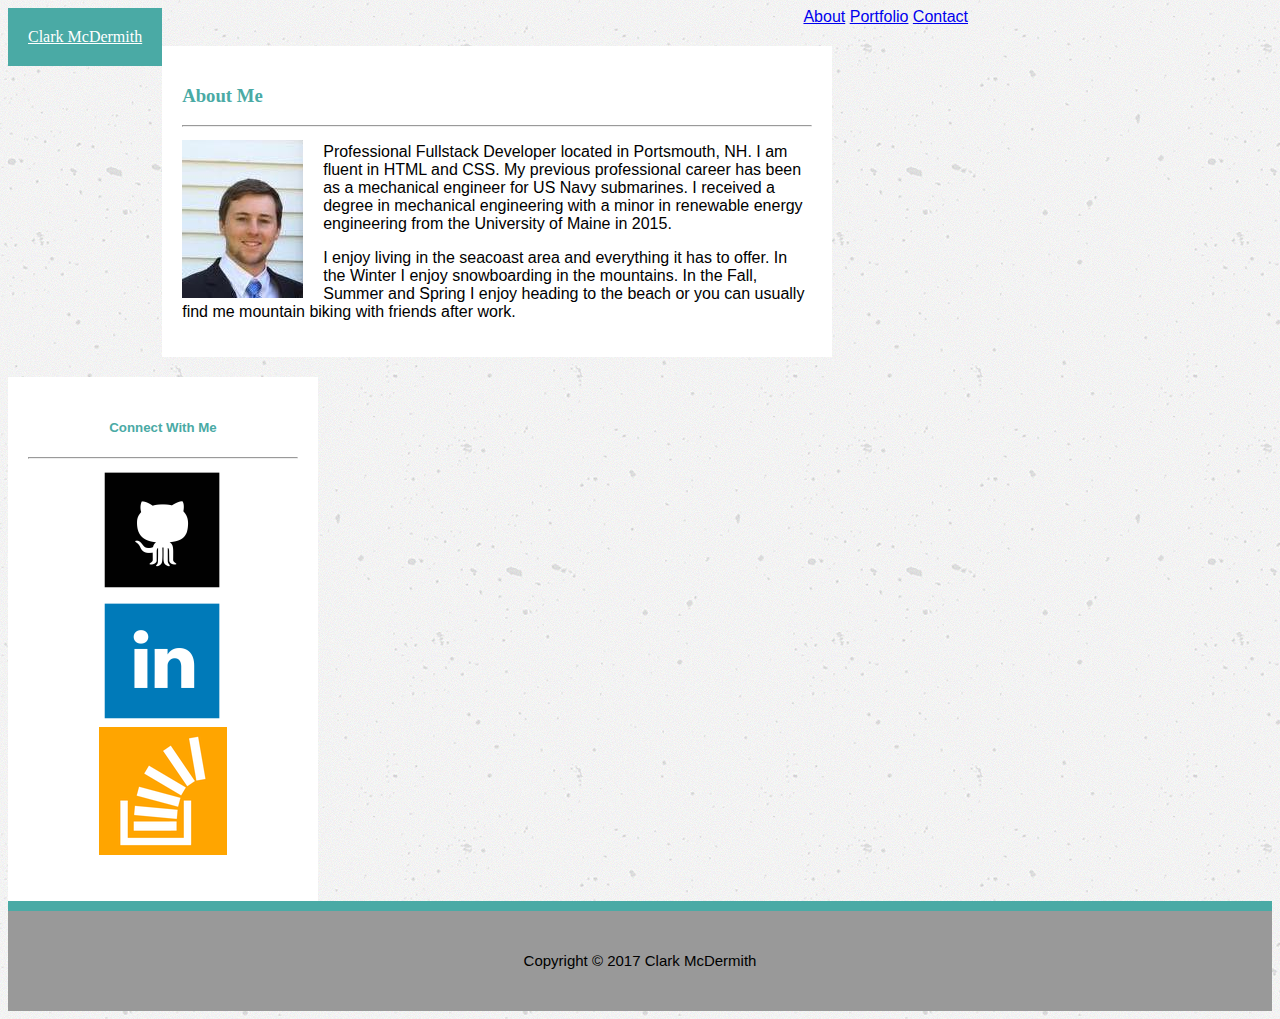
<file: index.html>
<!DOCTYPE html>
<html>
<head>
	<title>About</title>
	<meta charset="utf-8">
	<meta name="viewport" content="width=device-width, initial-scale=1, shrink-to-fit=no">
	<link rel="stylesheet" href="https://maxcdn.bootstrapcdn.com/bootstrap/4.0.0-beta.2/css/bootstrap.min.css" integrity="sha384-PsH8R72JQ3SOdhVi3uxftmaW6Vc51MKb0q5P2rRUpPvrszuE4W1povHYgTpBfshb" crossorigin="anonymous">
	<link rel="stylesheet" type="text/css" href="style.css">
</head>

<body>
	<nav class="navbar navbar-expand-lg navbar-light background-color">
		<div class="container container-width">
	  		<a class="navbar-brand navbar-expand-lg nav-left" id="icon" href="index.html">Clark McDermith</a>
	  		<div class="nav-right" id="navbarNavAltMarkup">
			    <div class="navbar-nav">
					<a class="nav-item nav-link" href="index.html">About</a>
					<a class="nav-item nav-link" href="portfolio.html">Portfolio</a>
					<a class="nav-item nav-link" href="contact.html">Contact</a>

				</div>
	    	</div>
	    </div>
	</nav>

	<div class="container container-width">
		<div class="custom-container">
			<h3>
				About Me
			</h3>
			<hr>

			<img src="images/profile.jpg" id="profilePicture">
			<p>
				Professional Fullstack Developer located in Portsmouth, NH. I am fluent in HTML and CSS. My previous professional career has been as a mechanical engineer for US Navy submarines. I received a degree in mechanical engineering with a minor in renewable energy engineering from the University of Maine in 2015.
			</p>

			<p>
				I enjoy living in the seacoast area and everything it has to offer. In the Winter I enjoy snowboarding in the mountains. In the Fall, Summer and Spring I enjoy heading to the beach or you can usually find me mountain biking with friends after work.
			</p>
		</div>

		<div id="connectWithMe">
			<h5>
				Connect With Me
			<h5>
			<hr>
			<div>
				<div class="row">
		    		<div class="col">
		  				<a href="https://github.io/clarkwmcd">
							<img src="images/githublogo.png" class="img-fluid" alt="Responsive image">
						</a>
		    		</div>
		    		<div class="col">
		    			<a href="https://www.linkedin.com/in/clark-mcdermith-20388569/">
							<img src="images/linkedinlogo.png" class="img-fluid" alt="Responsive image">
						</a>
		      		</div>
		    		<div class="col">
		      			<a href="https://stackoverflow.com/users/8723357/clark-mcdermith">
							<img src="images/stackoverflowlogo.png" class="img-fluid" alt="Responsive image">
						</a>
		    		</div>
		  		</div>
			</div>
		</div>
	</div>

<footer class="fixed-bottom">
	<div>Copyright &copy; 2017 Clark McDermith</div>
</footer>

</body>
</html>
</file>
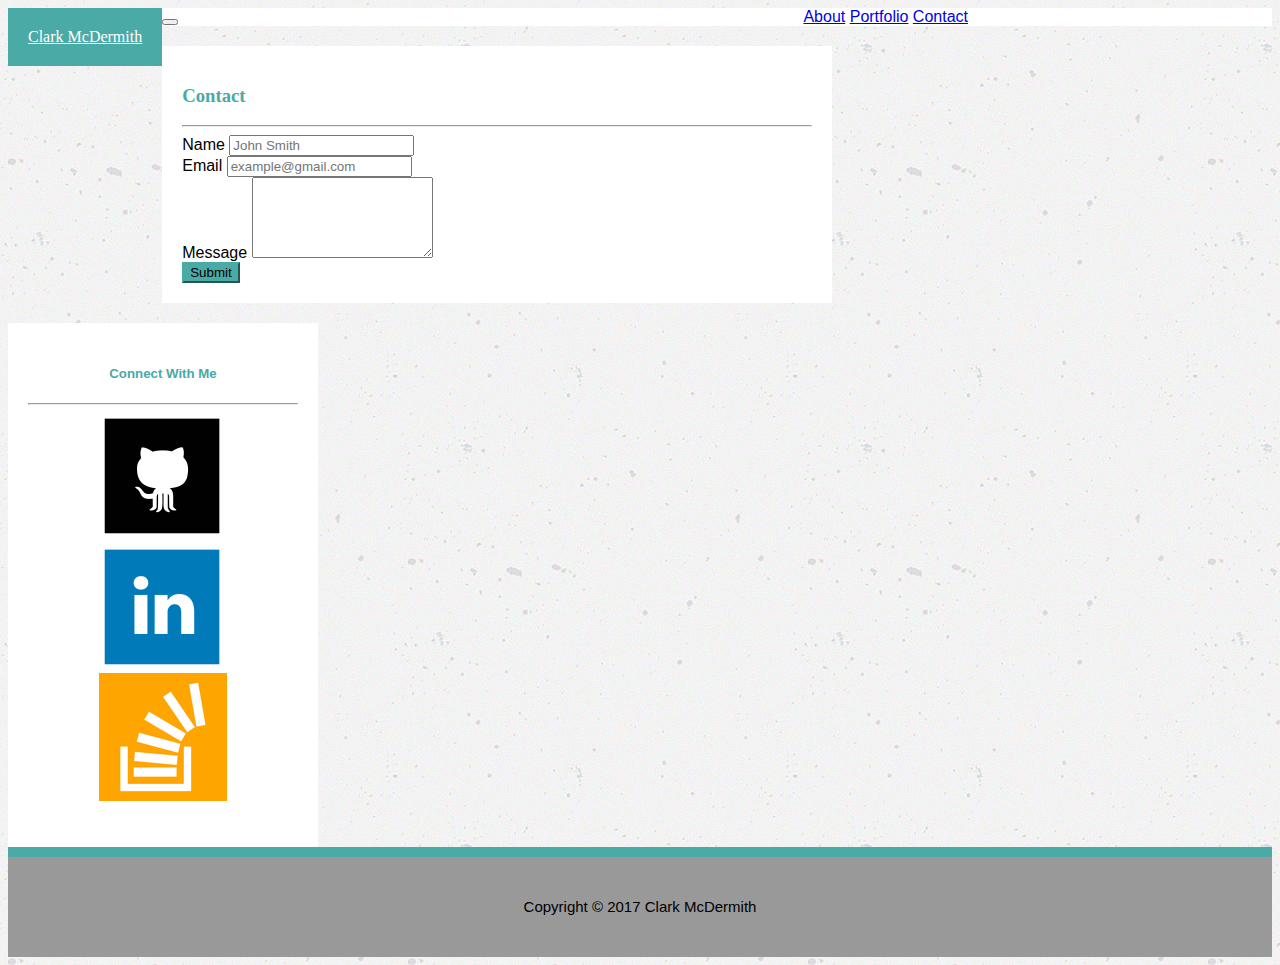
<file: contact.html>
<!DOCTYPE html>
<html>
<head>
	<title>Contact</title>
	<link rel="stylesheet" href="https://maxcdn.bootstrapcdn.com/bootstrap/4.0.0-beta.2/css/bootstrap.min.css" integrity="sha384-PsH8R72JQ3SOdhVi3uxftmaW6Vc51MKb0q5P2rRUpPvrszuE4W1povHYgTpBfshb" crossorigin="anonymous">
	<link rel="stylesheet" type="text/css" href="style.css">
</head>

<body>
	<nav class="navbar navbar-expand-lg navbar-light background-color">
		<div class="container container-width">
	  		<a class="navbar-brand nav-left" id="icon" href="index.html">Clark McDermith</a>
	  		<button class="navbar-toggler" type="button" data-toggle="collapse" data-target="#navbarNavAltMarkup" aria-controls="navbarNavAltMarkup" aria-expanded="false" aria-label="Toggle navigation">
	    		<span class="navbar-toggler-icon"></span>
	  		</button>
	  		<div class="nav-right" id="navbarNavAltMarkup">
			    <div class="navbar-nav">
					<a class="nav-item nav-link" href="index.html">About</a>
					<a class="nav-item nav-link" href="portfolio.html">Portfolio</a>
					<a class="nav-item nav-link" href="contact.html">Contact</a>
					
				</div>
	    	</div>
	    </div>
	</nav>

	<div class="container container-width">
		<form class="custom-container">
			<h3>
				Contact
			</h3>
			<hr>
  			<div class="form-group">
    			<label for="exampleInputEmail1">Name</label>
    			<input type="email" class="form-control" id="exampleInputEmail1" aria-describedby="emailHelp" placeholder="John Smith">
    		</div>
  			<div class="form-group">
    			<label for="exampleInputPassword1">Email</label>
    			<input type="password" class="form-control" id="exampleInputPassword1" placeholder="example@gmail.com">
  			</div>
  			<div class="form-group">
    			<label for="exampleInputPassword1">Message</label>
    			<textarea class="form-control" id="exampleFormControlTextarea1" rows="5"></textarea>
    			    			
  			</div>
  			<button type="submit" class="btn btn-primary">Submit</button>
		</form>

		<div id="connectWithMe">
			<h5>
				Connect With Me
			<h5>
			<hr>
			<div>
		  		<div class="row">
		    		<div class="col">
		    			<a href="https://github.io/clarkwmcd">
							<img src="images/githublogo.png" class="img-fluid" alt="Responsive image">
						</a>
		    		</div>
		    		<div class="col">
		    			<a href="https://www.linkedin.com/in/clark-mcdermith-20388569/">
							<img src="images/linkedinlogo.png" class="img-fluid" alt="Responsive image">
						</a>	
		      		</div>
		    		<div class="col">
		      			<a href="https://stackoverflow.com/users/8723357/clark-mcdermith">
							<img src="images/stackoverflowlogo.png" class="img-fluid" alt="Responsive image">
						</a>
		    		</div>
		  		</div>
			</div>
		</div>
	</div>

<footer class="fixed-bottom">
	<div>Copyright &copy; 2017 Clark McDermith</div>
</footer>

</body>
</html>
</file>
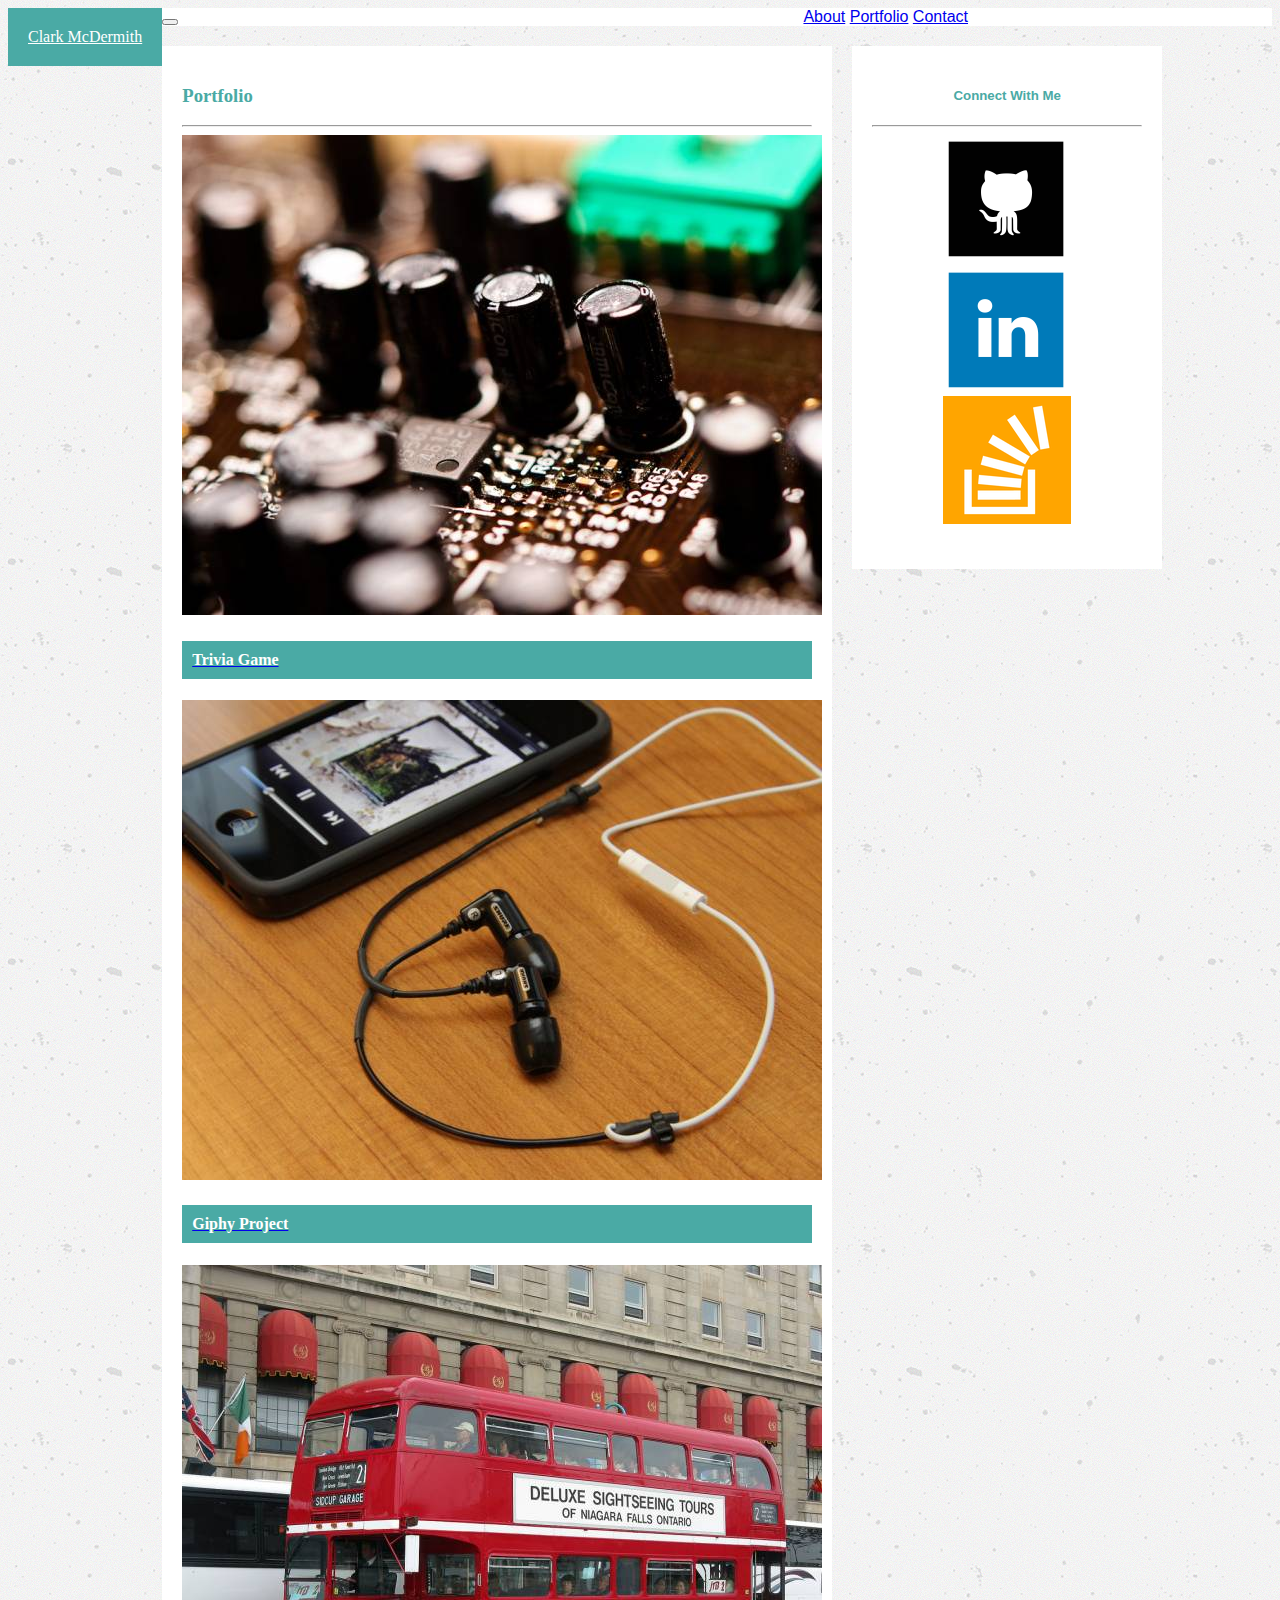
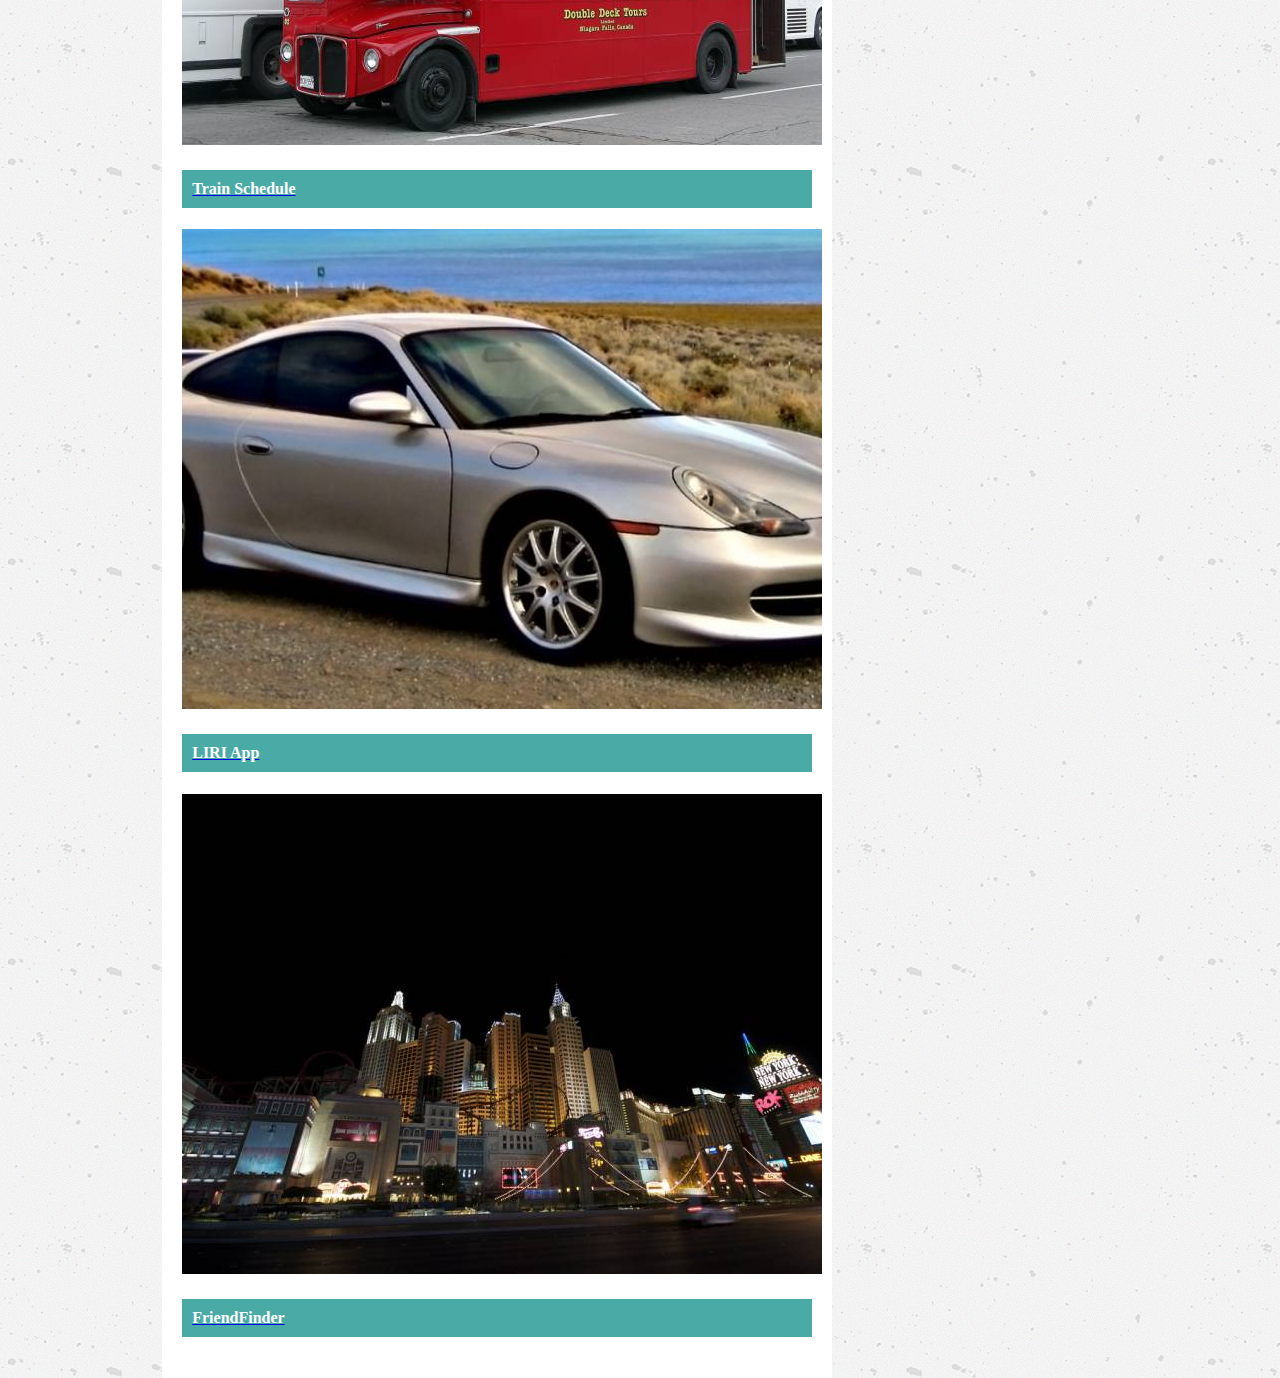
<file: portfolio.html>
<!DOCTYPE html>
<html>

<head>
	<title>Portfolio</title>
	<link rel="stylesheet" href="https://maxcdn.bootstrapcdn.com/bootstrap/4.0.0-beta.2/css/bootstrap.min.css" integrity="sha384-PsH8R72JQ3SOdhVi3uxftmaW6Vc51MKb0q5P2rRUpPvrszuE4W1povHYgTpBfshb" crossorigin="anonymous">
	<link rel="stylesheet" type="text/css" href="style.css">
</head>

<body>
	<nav class="navbar navbar-expand-lg navbar-light background-color">
		<div class="container container-width">
			<a class="navbar-brand nav-left" id="icon" href="index.html">Clark McDermith</a>
			<button class="navbar-toggler" type="button" data-toggle="collapse" data-target="#navbarNavAltMarkup" aria-controls="navbarNavAltMarkup" aria-expanded="false" aria-label="Toggle navigation">
	    		<span class="navbar-toggler-icon"></span>
	  		</button>
			<div class="nav-right" id="navbarNavAltMarkup">
				<div class="navbar-nav">
					<a class="nav-item nav-link" href="index.html">About</a>
					<a class="nav-item nav-link" href="portfolio.html">Portfolio</a>
					<a class="nav-item nav-link" href="contact.html">Contact</a>

				</div>
			</div>
		</div>
	</nav>

	<div class="container container-width">
		<div class="custom-container">
			<h3>
				Portfolio
			</h3>
			<hr>
			<div class="row">
				<div class="col-sm-6">
					<div class="card text-center">
						<div class="card-body">
							<a href="https://clarkwmcd.github.io/TriviaGame/">
			      			<img class="card-img-top" src="images/projectone.jpg" alt="Trivia Game">
			        		<h4 class="card-title">Trivia Game</h4>
								</a>
						</div>
					</div>
				</div>
				<div class="col-sm-6">
					<div class="card text-center">
						<div class="card-body">
							<a href="https://clarkwmcd.github.io/GifTastic-HW/">
			      			<img class="card-img-top" src="images/projecttwo.jpg" alt="Giphy Project">
			        		<h4 class="card-title">Giphy Project</h4>

			      		</div>
			    	</div>
			  	</div>
			</div>
			<div class="row">
				<div class="col-sm-6">
			    	<div class="card text-center">
			      		<div class="card-body">
									<a href="https://clarkwmcd.github.io/firebaseAssignment/">
			      			<img class="card-img-top" src="images/projectthree.jpg" alt="Card image cap">
			        		<h4 class="card-title">Train Schedule</h4>

			      		</div>
			    	</div>
			  	</div>
			  	<div class="col-sm-6">
			    	<div class="card text-center">
			      		<div class="card-body">
									<a href="https://github.com/clarkwmcd/liri-node-app">
			      			<img class="card-img-top" src="images/projectfour.jpg" alt="Card image cap">
			        		<h4 class="card-title">LIRI App</h4>

			      		</div>
			    	</div>
			  	</div>
			</div>
			<div class="row">
				<div class="col-sm-6">
			    	<div class="card text-center">
			      		<div class="card-body">
									<a href="https://quiet-hollows-88471.herokuapp.com/">
				      			<img class="card-img-top" src="images/projectfive.jpg" alt="Card image cap">
				        		<h4 class="card-title">FriendFinder</h4>
									</a>
			      		</div>
			    	</div>
			  	</div>
			</div>
		</div>
	</div>
		<div id="connectWithMe">
			<h5>
				Connect With Me
			<h5>
			<hr>
			<div>
		  		<div class="row">
		    		<div class="col">
		  				<a href="https://github.io/clarkwmcd">
							<img src="images/githublogo.png" class="img-fluid" alt="Responsive image">
						</a>
						</div>
						<div class="col">
							<a href="https://www.linkedin.com/in/clark-mcdermith-20388569/">
							<img src="images/linkedinlogo.png" class="img-fluid" alt="Responsive image">
						</a>
						</div>
						<div class="col">
							<a href="https://stackoverflow.com/users/8723357/clark-mcdermith">
							<img src="images/stackoverflowlogo.png" class="img-fluid" alt="Responsive image">
						</a>
						</div>
					</div>
				</div>
			</div>
		</div>

		<!-- <footer class="fixed-bottom">
			<div>Copyright &copy; 2017 Clark McDermith</div>
		</footer> -->

</body>

</html>
</file>
<file: style.css>
* {
			font-family: 'Arial', 'Helvetica Neue', Helvetica, sans-serif;
			color: #777777
			font-size: 18px;

		}

						/* Small devices (landscape phones, 576px and up)*/
		@media screen (min-width: 576px) {
			.container-width {
				width: 100% !important;

			}

			#connectWithMe {
				width: 100% !important;

			}
		}

		/*// Medium devices (tablets, 768px and up)*/
		@media (min-width: 768px) {
			.container-width {
				width: 100% !important;

			}

			.custom-container {
				width: 66.6% !important;

			}

			#connectWithMe {
				width: 33.3% !important;

			}
		}

		/*// Large devices (desktops, 992px and up)*/
		@media (min-width: 992px) {
			.container-width {
				width: 960px !important;

			}

			.custom-container {
				width: 630px !important;

			}

			#connectWithMe {
				width: 270px !important;

			}
		}

		/*// Extra large devices (large desktops, 1200px and up)*/


		body {
			background-image: url("images/concrete.png");
		}

		.container-width {
			/*width: 960px;*/
			background-color: white;
		}

		.nav-right {
			float: right;
		}

		.nav-left {
			float: left;
		}

		.background-color {
			background-color: white;
		}

		.custom-container {
			float: left;
			/*width: 630px;*/
			margin-right: 20px;
			background-color: white;
			margin-top: 20px;
			padding: 20px;
			margin-bottom: ;
		}

		#connectWithMe {
			color: #4aaaa5;
			font-family: 'Georgia', Times, Times New Roman, serif;
			float: left;
			/*width: 270px;*/
			text-align: center;
			background-color: white;
			margin-top: 20px;
			padding: 20px;
			margin-right: 20px;
		}

		#profilePicture {
			float: left;
			padding-right: 20px;
			padding-top: 5px;
		}


		footer {
			clear: both;
			background-color: #999;
			text-align: center;
			vertical-align: middle;
			line-height: 100px;
			border-top-style: solid;
			border-color: #4aaaa5;
			border-top-width: 10px;
			font-size: 15px;
			margin-top: 10px;
		}

		h3 {
			color: #4aaaa5;
			font-family: 'Georgia', Times, Times New Roman, serif;
		}

		.btn-primary{

			background-color: #4aaaa5;
			border-color: #4aaaa5;
		}

		#icon {
			background-color: #4aaaa5;
			color: white;
			padding: 20px;
			font-family: 'Georgia', Times, Times New Roman, serif;


		}

		.navbar{
			padding: 0;
		}
		.card-title {
			font-family: 'Georgia', Times, Times New Roman, serif;
			background-color: #4aaaa5;
			color: white;
			padding: 10px;

		}
</file>
